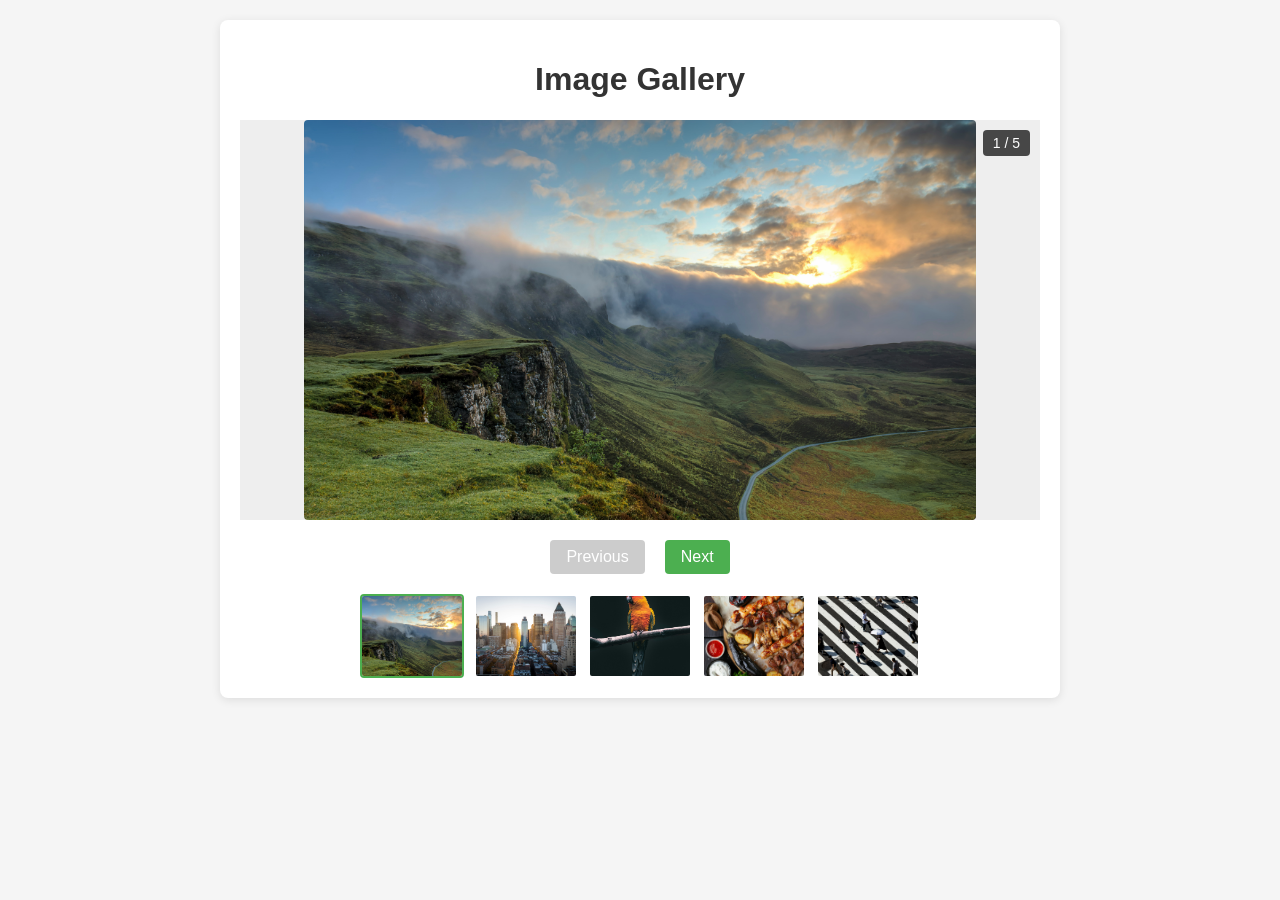
<file: Task 1/index.html>
<!DOCTYPE html>
<html lang="en">
<head>
    <meta charset="UTF-8">
    <meta name="viewport" content="width=device-width, initial-scale=1.0">
    <title>Local Image Gallery</title>
    <link rel="stylesheet" href="styles.css">
</head>
<body>
    <div class="gallery-container">
        <h1>Image Gallery</h1>
        
        <div class="main-image-container">
            <img id="main-image" src="" alt="Gallery Image">
            <div class="image-counter">
                <span id="current-image">1</span> / <span id="total-images">0</span>
            </div>
        </div>
        
        <div class="navigation">
            <button id="prev-btn" class="nav-btn" disabled>Previous</button>
            <button id="next-btn" class="nav-btn" disabled>Next</button>
        </div>
        
        <div class="thumbnail-container">
        </div>
    </div>

    <script src="script.js"></script>
</body>
</html>
</file>
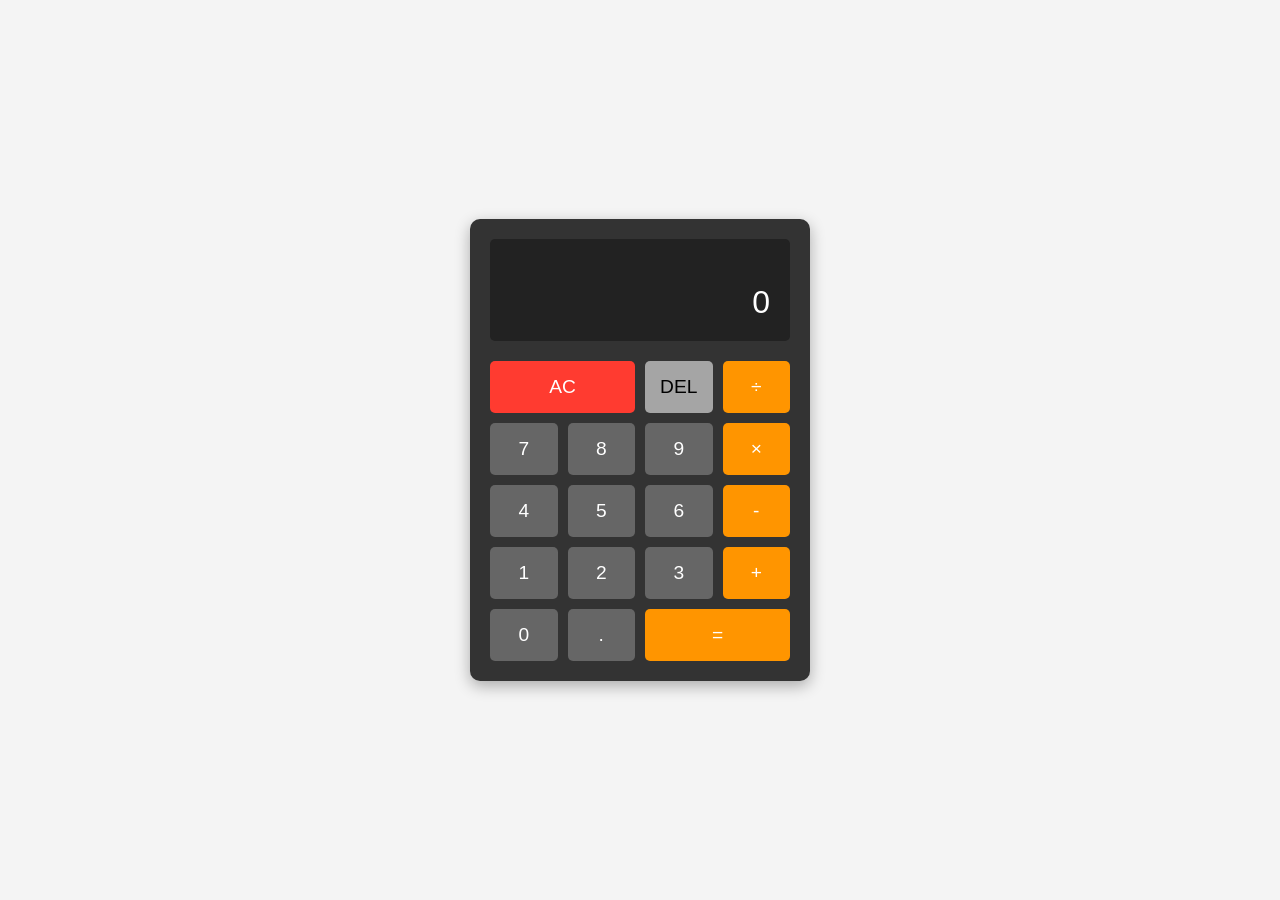
<file: Task 2/index.html>
<!DOCTYPE html>
<html lang="en">
<head>
    <meta charset="UTF-8">
    <meta name="viewport" content="width=device-width, initial-scale=1.0">
    <title>Calculator</title>
    <link rel="stylesheet" href="styles.css">
</head>
<body>
    <div class="calculator">
        <div class="display">
            <div class="previous-operand" id="previous-operand"></div>
            <div class="current-operand" id="current-operand">0</div>
        </div>
        
        <div class="buttons">
            <button class="span-two" id="clear">AC</button>
            <button id="delete">DEL</button>
            <button class="operation" id="divide">÷</button>
            
            <button id="number-7">7</button>
            <button id="number-8">8</button>
            <button id="number-9">9</button>
            <button class="operation" id="multiply">×</button>
            
            <button id="number-4">4</button>
            <button id="number-5">5</button>
            <button id="number-6">6</button>
            <button class="operation" id="subtract">-</button>
            
            <button id="number-1">1</button>
            <button id="number-2">2</button>
            <button id="number-3">3</button>
            <button class="operation" id="add">+</button>
            
            <button id="number-0">0</button>
            <button id="decimal">.</button>
            <button class="span-two" id="equals">=</button>
        </div>
    </div>

    <script src="script.js"></script>
</body>
</html>
</file>
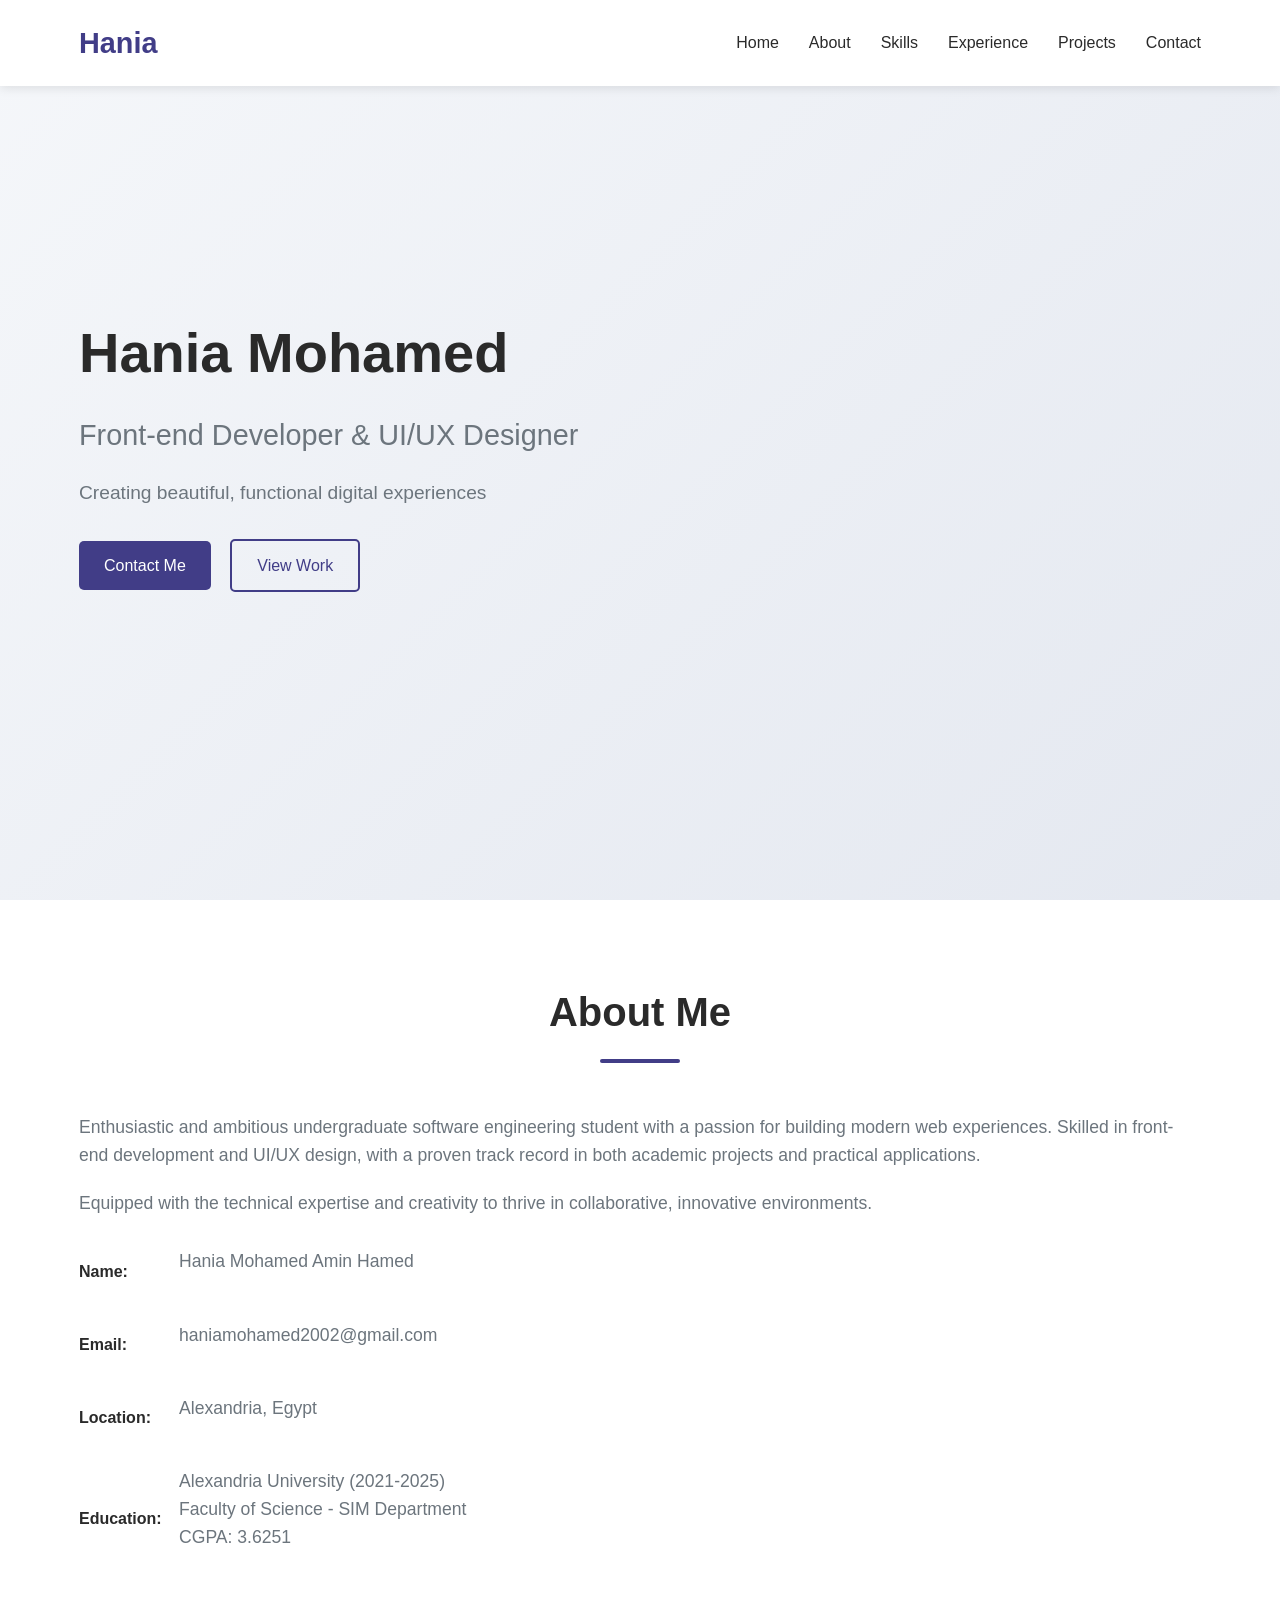
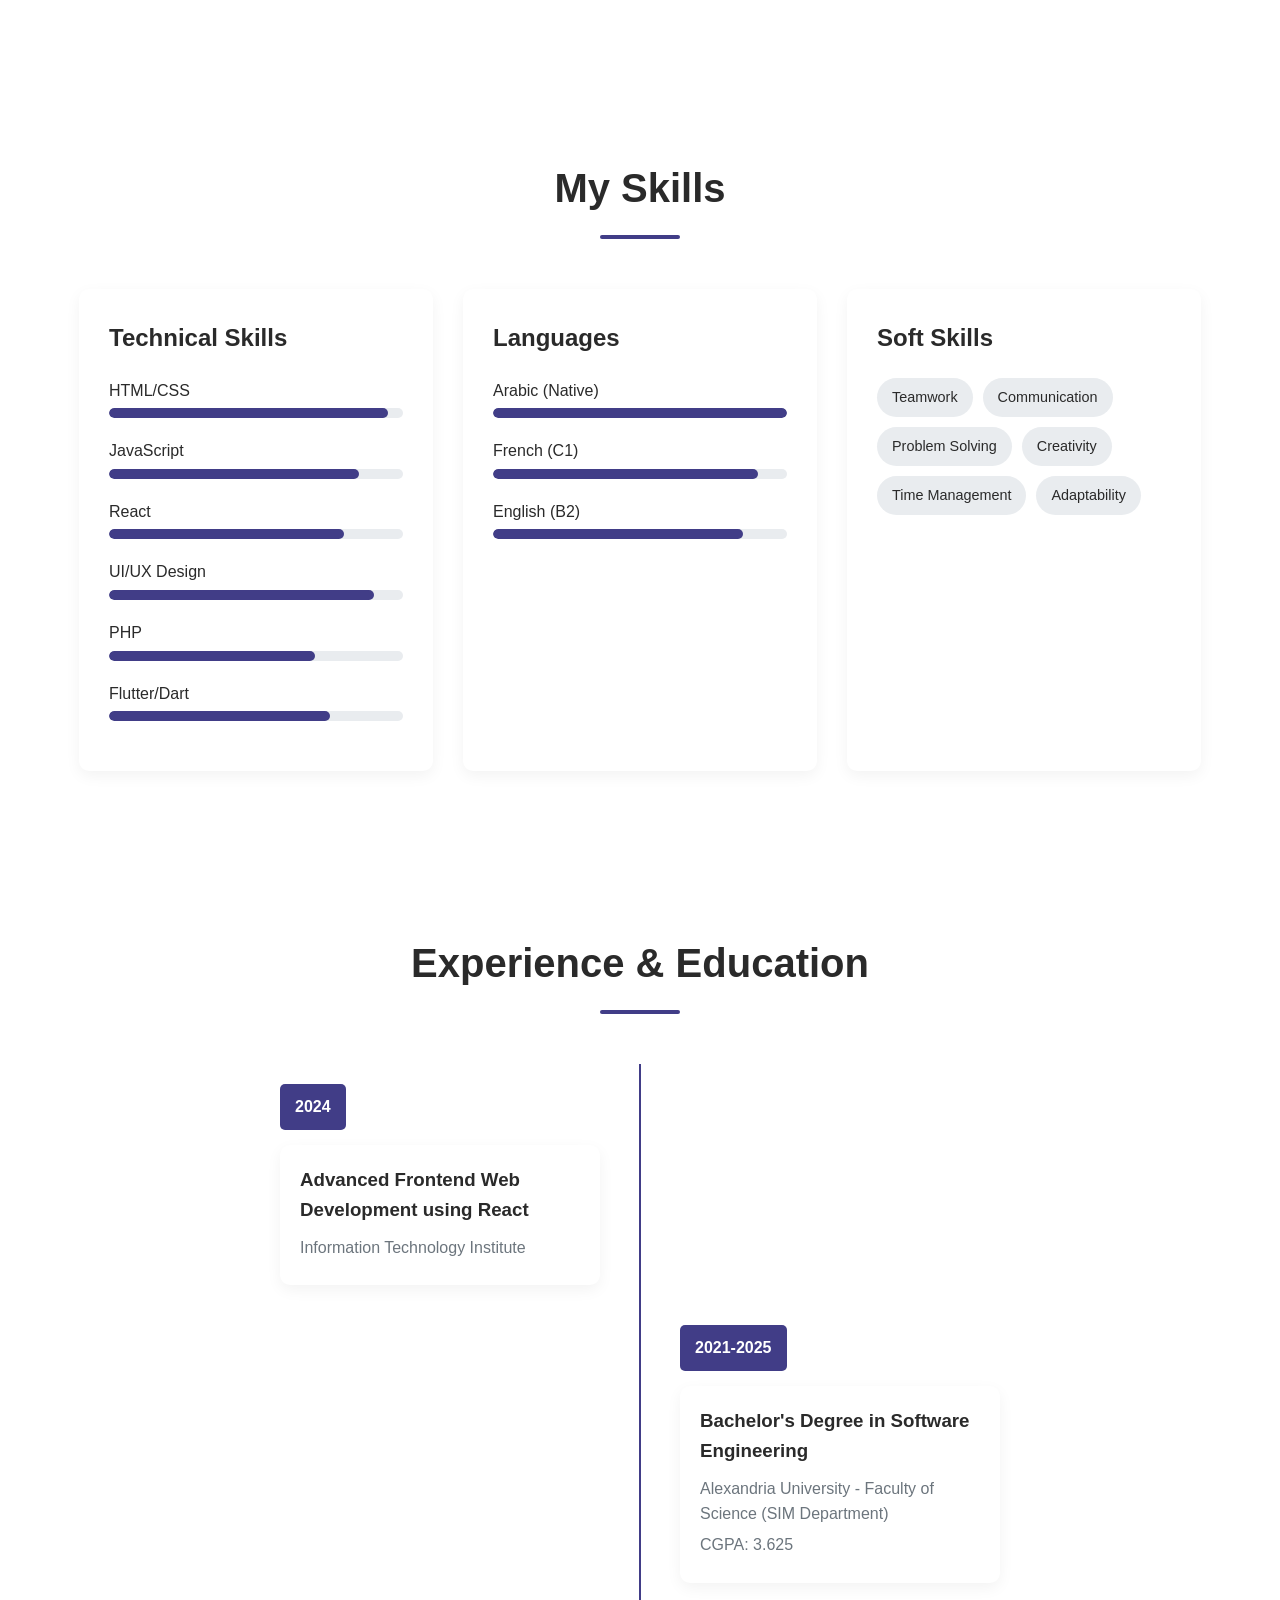
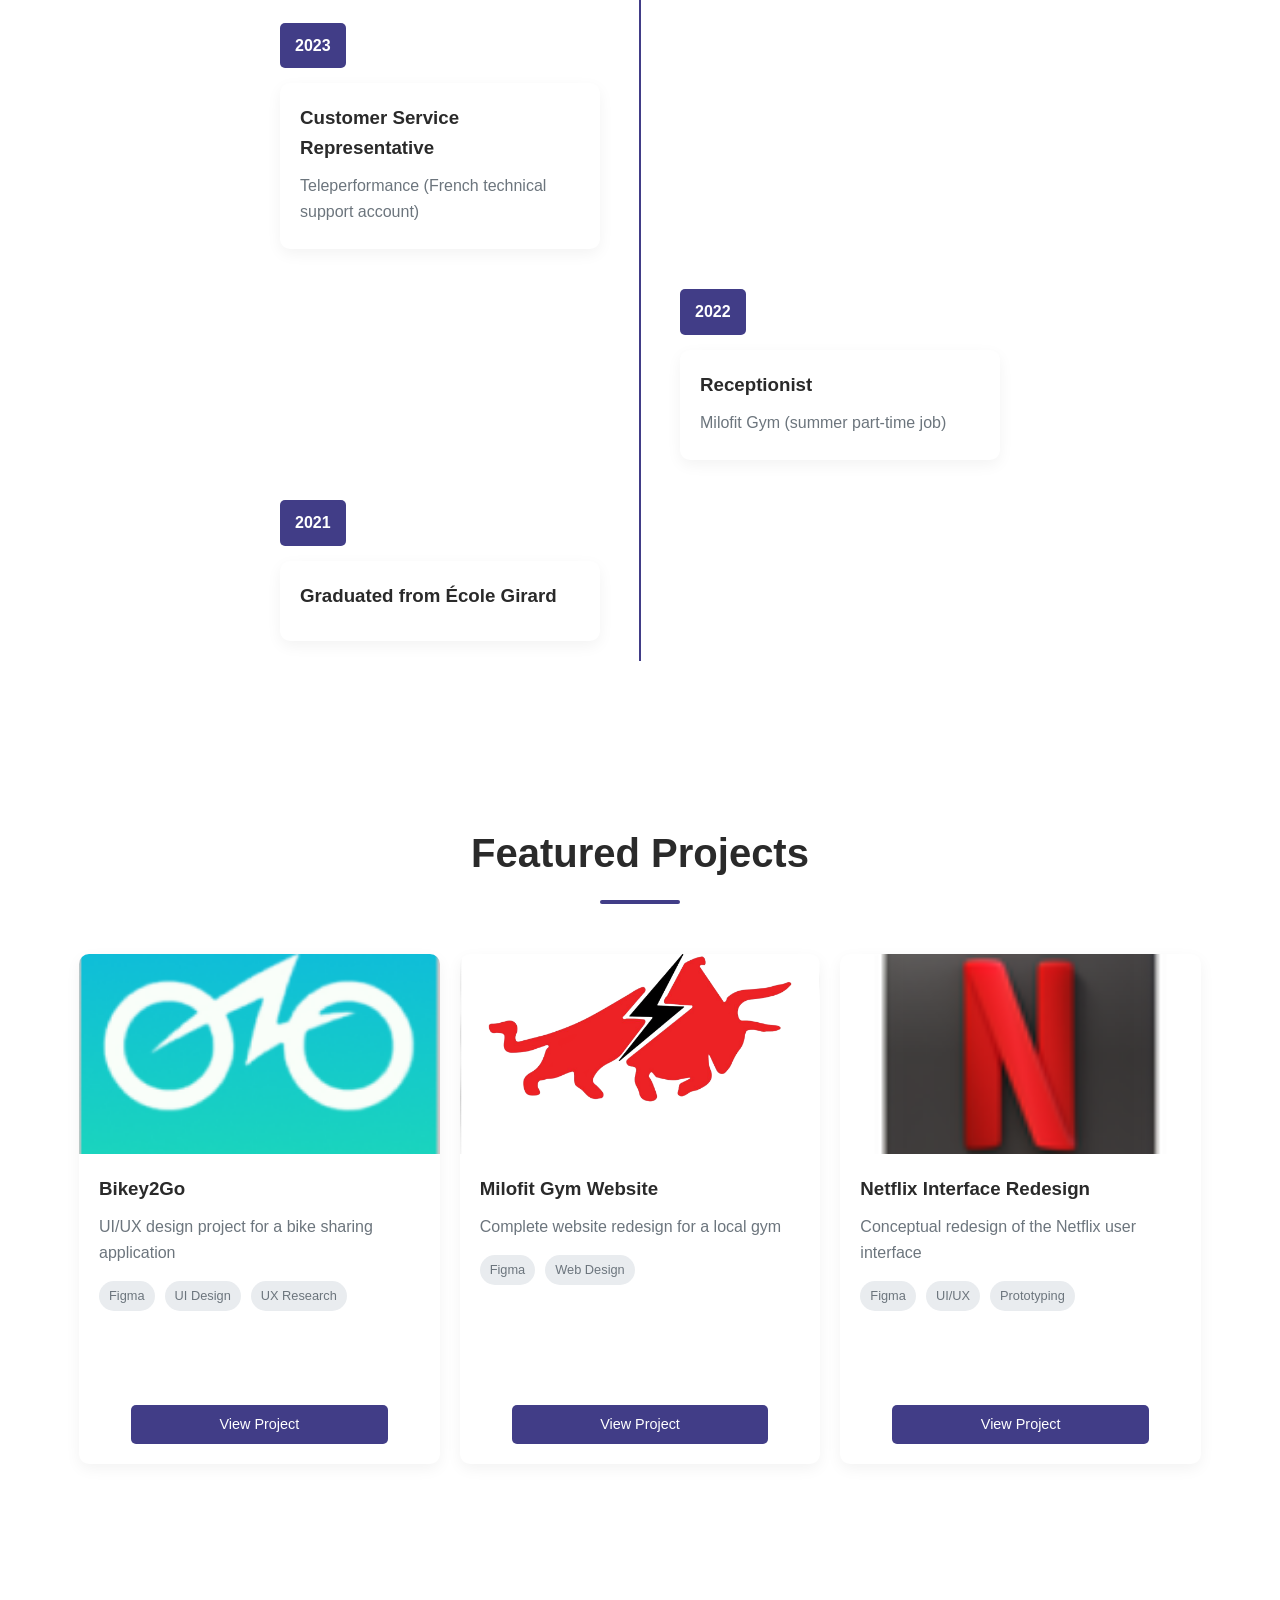
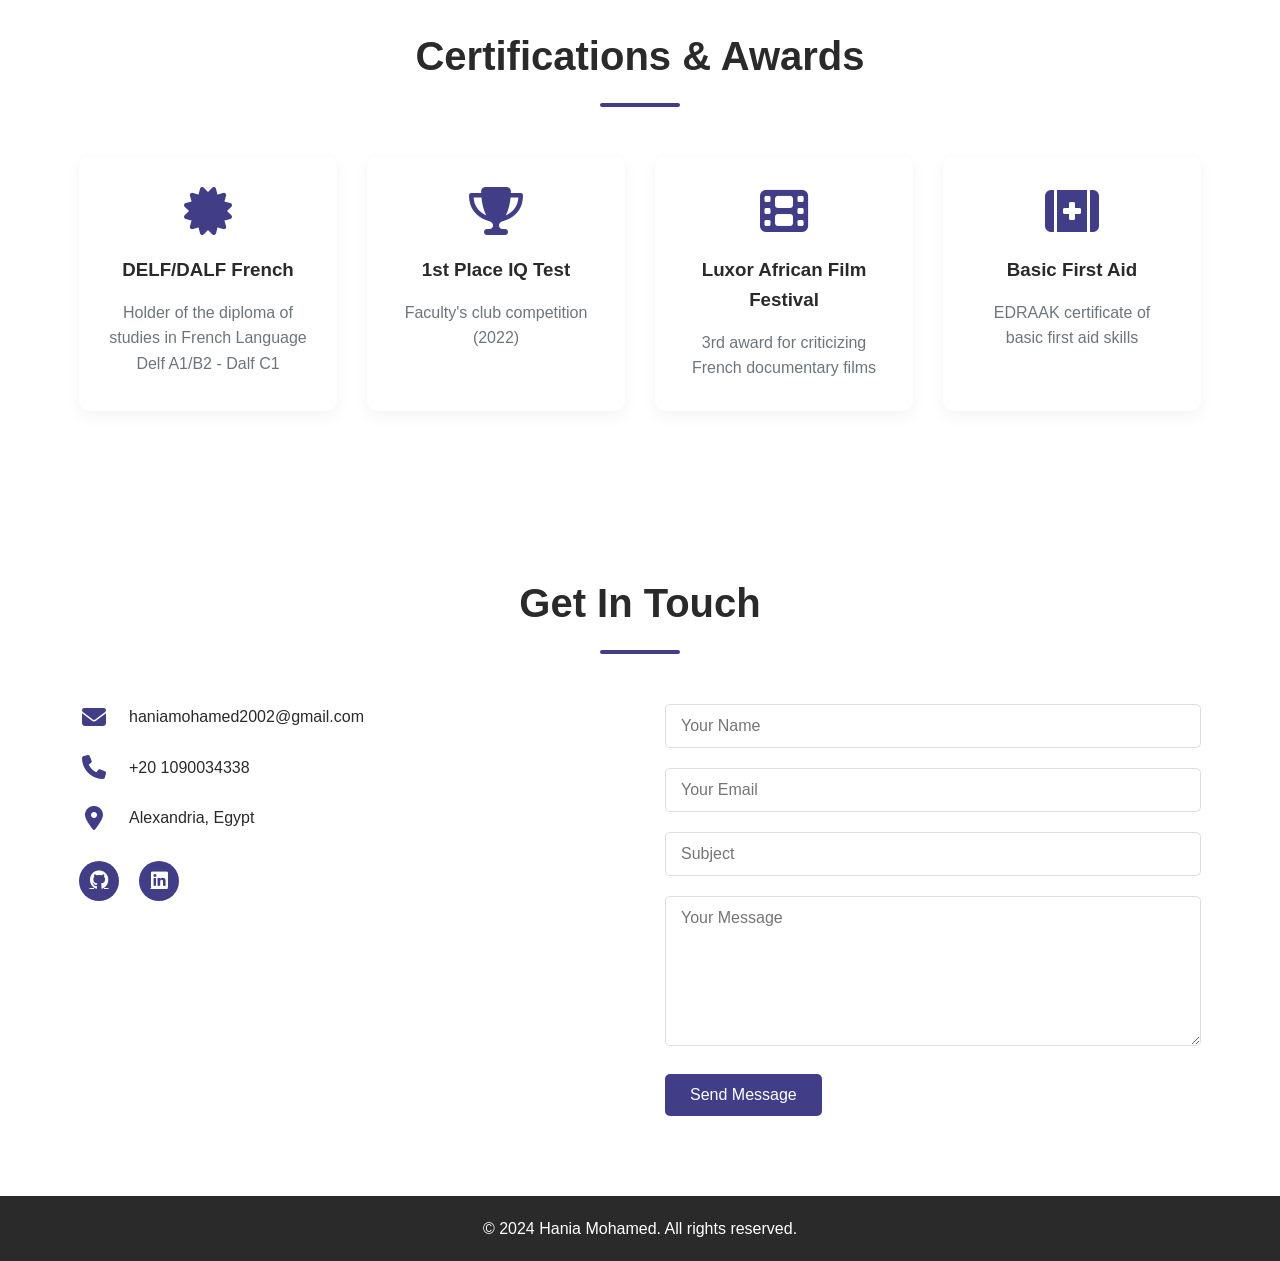
<file: Task 3/index.html>
<!DOCTYPE html>
<html lang="en">
<head>
    <meta charset="UTF-8">
    <meta name="viewport" content="width=device-width, initial-scale=1.0">
    <title>Hania Mohamed | Front-end Developer & UI/UX Designer</title>
    <link rel="stylesheet" href="https://cdnjs.cloudflare.com/ajax/libs/font-awesome/6.4.0/css/all.min.css">
    <link rel="stylesheet" href="styles.css">
</head>
<body>
    <header>
        <div class="container">
            <nav>
                <div class="logo">Hania</div>
                <ul class="nav-links">
                    <li><a href="#home">Home</a></li>
                    <li><a href="#about">About</a></li>
                    <li><a href="#skills">Skills</a></li>
                    <li><a href="#experience">Experience</a></li>
                    <li><a href="#projects">Projects</a></li>
                    <li><a href="#contact">Contact</a></li>
                </ul>
                <div class="hamburger">
                    <div class="line"></div>
                    <div class="line"></div>
                    <div class="line"></div>
                </div>
            </nav>
        </div>
    </header>

    <section id="home" class="hero">
        <div class="container">
            <div class="hero-content">
                <h1>Hania Mohamed</h1>
                <h2>Front-end Developer & UI/UX Designer</h2>
                <p>Creating beautiful, functional digital experiences</p>
                <div class="hero-buttons">
                    <a href="#contact" class="btn">Contact Me</a>
                    <a href="#projects" class="btn btn-outline">View Work</a>
                </div>
            </div>
            
        </div>
    </section>

    <section id="about" class="about">
        <div class="container">
            <h2 class="section-title">About Me</h2>
            <div class="about-content">
                <div class="about-text">
                    <p>Enthusiastic and ambitious undergraduate software engineering student with a passion for building modern web experiences. Skilled in front-end development and UI/UX design, with a proven track record in both academic projects and practical applications.</p>
                    <p>Equipped with the technical expertise and creativity to thrive in collaborative, innovative environments.</p>
                    <div class="about-info">
                        <div class="info-item">
                            <span>Name:</span>
                            <p>Hania Mohamed Amin Hamed</p>
                        </div>
                        <div class="info-item">
                            <span>Email:</span>
                            <p>haniamohamed2002@gmail.com</p>
                        </div>
                        <div class="info-item">
                            <span>Location:</span>
                            <p>Alexandria, Egypt</p>
                        </div>
                        <div class="info-item">
                            <span>Education:</span>
                            <p>Alexandria University (2021-2025)<br>Faculty of Science - SIM Department<br>CGPA: 3.6251</p>
                        </div>
                    </div>
                </div>
                
            </div>
        </div>
    </section>

    <section id="skills" class="skills">
        <div class="container">
            <h2 class="section-title">My Skills</h2>
            <div class="skills-container">
                <div class="skills-category">
                    <h3>Technical Skills</h3>
                    <ul>
                        <li>
                            <span>HTML/CSS</span>
                            <div class="skill-bar">
                                <div class="skill-level" style="width: 95%"></div>
                            </div>
                        </li>
                        <li>
                            <span>JavaScript</span>
                            <div class="skill-bar">
                                <div class="skill-level" style="width: 85%"></div>
                            </div>
                        </li>
                        <li>
                            <span>React</span>
                            <div class="skill-bar">
                                <div class="skill-level" style="width: 80%"></div>
                            </div>
                        </li>
                        <li>
                            <span>UI/UX Design</span>
                            <div class="skill-bar">
                                <div class="skill-level" style="width: 90%"></div>
                            </div>
                        </li>
                        <li>
                            <span>PHP</span>
                            <div class="skill-bar">
                                <div class="skill-level" style="width: 70%"></div>
                            </div>
                        </li>
                        <li>
                            <span>Flutter/Dart</span>
                            <div class="skill-bar">
                                <div class="skill-level" style="width: 75%"></div>
                            </div>
                        </li>
                    </ul>
                </div>
                <div class="skills-category">
                    <h3>Languages</h3>
                    <ul>
                        <li>
                            <span>Arabic (Native)</span>
                            <div class="skill-bar">
                                <div class="skill-level" style="width: 100%"></div>
                            </div>
                        </li>
                        <li>
                            <span>French (C1)</span>
                            <div class="skill-bar">
                                <div class="skill-level" style="width: 90%"></div>
                            </div>
                        </li>
                        <li>
                            <span>English (B2)</span>
                            <div class="skill-bar">
                                <div class="skill-level" style="width: 85%"></div>
                            </div>
                        </li>
                    </ul>
                </div>
                <div class="skills-category">
                    <h3>Soft Skills</h3>
                    <div class="soft-skills">
                        <span>Teamwork</span>
                        <span>Communication</span>
                        <span>Problem Solving</span>
                        <span>Creativity</span>
                        <span>Time Management</span>
                        <span>Adaptability</span>
                    </div>
                </div>
            </div>
        </div>
    </section>

    <section id="experience" class="experience">
        <div class="container">
            <h2 class="section-title">Experience & Education</h2>
            <div class="timeline">
                <div class="timeline-item">
                    <div class="timeline-date">2024</div>
                    <div class="timeline-content">
                        <h3>Advanced Frontend Web Development using React</h3>
                        <p>Information Technology Institute</p>
                    </div>
                </div>
                <div class="timeline-item">
                    <div class="timeline-date">2021-2025</div>
                    <div class="timeline-content">
                        <h3>Bachelor's Degree in Software Engineering</h3>
                        <p>Alexandria University - Faculty of Science (SIM Department)</p>
                        <p>CGPA: 3.625</p>
                    </div>
                </div>
                <div class="timeline-item">
                    <div class="timeline-date">2023</div>
                    <div class="timeline-content">
                        <h3>Customer Service Representative</h3>
                        <p>Teleperformance (French technical support account)</p>
                    </div>
                </div>
                <div class="timeline-item">
                    <div class="timeline-date">2022</div>
                    <div class="timeline-content">
                        <h3>Receptionist</h3>
                        <p>Milofit Gym (summer part-time job)</p>
                    </div>
                </div>
                <div class="timeline-item">
                    <div class="timeline-date">2021</div>
                    <div class="timeline-content">
                        <h3>Graduated from École Girard</h3>
                    </div>
                </div>
            </div>
        </div>
    </section>

    <section id="projects" class="projects">
        <div class="container">
            <h2 class="section-title">Featured Projects</h2>
            <div class="projects-grid">
                <div class="project-card">
                    <div class="project-image">
                        <img src="images/Bikey2Go.png" alt="Bikey2Go Project">
                    </div>
                    <div class="project-info">
                        <h3>Bikey2Go</h3>
                        <p>UI/UX design project for a bike sharing application</p>
                        <div class="project-tags">
                            <span>Figma</span>
                            <span>UI Design</span>
                            <span>UX Research</span>
                        </div>
                        <a href="https://www.figma.com/design/iojPQuopwMZUEFPvkIcTH2/Bikey2Go?node-id=0-1&p=f" class="btn btn-small view-project-btn">View Project</a>
                    </div>
                </div>
                <div class="project-card">
                    <div class="project-image">
                        <img src="images/milo.png" alt="Milofit Gym Website">
                    </div>
                    <div class="project-info">
                        <h3>Milofit Gym Website</h3>
                        <p>Complete website redesign for a local gym</p>
                        <div class="project-tags">
                            <span>Figma</span>
                            <span>Web Design</span>
                        </div>
                        <a href="https://www.figma.com/design/4qBAIR1u6fJpzMK6MVmOx9/MiloFit-Gym-website" class="btn btn-small view-project-btn">View Project</a>
                    </div>
                </div>
                <div class="project-card">
                    <div class="project-image">
                        <img src="images/netflix.png" alt="Netflix Interface">
                    </div>
                    <div class="project-info">
                        <h3>Netflix Interface Redesign</h3>
                        <p>Conceptual redesign of the Netflix user interface</p>
                        <div class="project-tags">
                            <span>Figma</span>
                            <span>UI/UX</span>
                            <span>Prototyping</span>
                        </div>
                        <a href="https://www.figma.com/design/wcqVHj2muIhdg9LwY83srW/software-project?node-id=5-26&p=f" class="btn btn-small view-project-btn">View Project</a>
                    </div>
                </div>
            </div>
        </div>
    </section>
    <section id="certifications" class="certifications">
        <div class="container">
            <h2 class="section-title">Certifications & Awards</h2>
            <div class="certs-grid">
                <div class="cert-card">
                    <i class="fas fa-certificate"></i>
                    <h3>DELF/DALF French</h3>
                    <p>Holder of the diploma of studies in French Language Delf A1/B2 - Dalf C1</p>
                </div>
                <div class="cert-card">
                    <i class="fas fa-trophy"></i>
                    <h3>1st Place IQ Test</h3>
                    <p>Faculty's club competition (2022)</p>
                </div>
                <div class="cert-card">
                    <i class="fas fa-film"></i>
                    <h3>Luxor African Film Festival</h3>
                    <p>3rd award for criticizing French documentary films</p>
                </div>
                <div class="cert-card">
                    <i class="fas fa-first-aid"></i>
                    <h3>Basic First Aid</h3>
                    <p>EDRAAK certificate of basic first aid skills</p>
                </div>
            </div>
        </div>
    </section>

    <section id="contact" class="contact">
        <div class="container">
            <h2 class="section-title">Get In Touch</h2>
            <div class="contact-content">
                <div class="contact-info">
                    <div class="info-item">
                        <i class="fas fa-envelope"></i>
                        <p>haniamohamed2002@gmail.com</p>
                    </div>
                    <div class="info-item">
                        <i class="fas fa-phone"></i>
                        <p>+20 1090034338</p>
                    </div>
                    <div class="info-item">
                        <i class="fas fa-map-marker-alt"></i>
                        <p>Alexandria, Egypt</p>
                    </div>
                    <div class="social-links">
                        <a href="https://github.com/haniaamin" target="_blank"><i class="fab fa-github"></i></a>
                        <a href="https://linkedin.com/in/hania-mohamed-a47a93238" target="_blank"><i class="fab fa-linkedin"></i></a>
                    </div>
                </div>
                <form class="contact-form">
                    <div class="form-group">
                        <input type="text" placeholder="Your Name" required>
                    </div>
                    <div class="form-group">
                        <input type="email" placeholder="Your Email" required>
                    </div>
                    <div class="form-group">
                        <input type="text" placeholder="Subject">
                    </div>
                    <div class="form-group">
                        <textarea placeholder="Your Message" required></textarea>
                    </div>
                    <button type="submit" class="btn">Send Message</button>
                </form>
            </div>
        </div>
    </section>

    <footer>
        <div class="container">
            <p>&copy; 2024 Hania Mohamed. All rights reserved.</p>
        </div>
    </footer>

    <script src="script.js"></script>
</body>
</html>
</file>
<file: Task 1/styles.css>
body {
    font-family: Arial, sans-serif;
    margin: 0;
    padding: 20px;
    background-color: #f5f5f5;
}

.gallery-container {
    max-width: 800px;
    margin: 0 auto;
    background-color: white;
    padding: 20px;
    border-radius: 8px;
    box-shadow: 0 2px 10px rgba(0, 0, 0, 0.1);
}

h1 {
    text-align: center;
    color: #333;
}

.main-image-container {
    position: relative;
    margin: 20px 0;
    min-height: 400px;
    background-color: #eee;
    display: flex;
    align-items: center;
    justify-content: center;
}

#main-image {
    max-width: 100%;
    max-height: 400px;
    object-fit: contain;
    border-radius: 4px;
    display: block;
}

.image-counter {
    position: absolute;
    top: 10px;
    right: 10px;
    background-color: rgba(0, 0, 0, 0.7);
    color: white;
    padding: 5px 10px;
    border-radius: 4px;
    font-size: 14px;
}

.navigation {
    display: flex;
    justify-content: center;
    gap: 20px;
    margin-bottom: 20px;
}

.nav-btn {
    padding: 8px 16px;
    background-color: #4CAF50;
    color: white;
    border: none;
    border-radius: 4px;
    cursor: pointer;
    font-size: 16px;
    transition: background-color 0.3s;
}

.nav-btn:hover {
    background-color: #45a049;
}

.nav-btn:disabled {
    background-color: #cccccc;
    cursor: not-allowed;
}

.thumbnail-container {
    display: flex;
    flex-wrap: wrap;
    gap: 10px;
    justify-content: center;
}

.thumbnail {
    width: 100px;
    height: 80px;
    object-fit: cover;
    border-radius: 4px;
    cursor: pointer;
    transition: transform 0.2s, border 0.2s;
    border: 2px solid transparent;
}

.thumbnail:hover {
    transform: scale(1.05);
}

.thumbnail.active {
    border: 2px solid #4CAF50;
}
</file>
<file: Task 2/styles.css>
body {
    margin: 0;
    padding: 0;
    font-family: 'Arial', sans-serif;
    display: flex;
    justify-content: center;
    align-items: center;
    min-height: 100vh;
    background-color: #f4f4f4;
}

.calculator {
    width: 300px;
    background-color: #333;
    border-radius: 10px;
    padding: 20px;
    box-shadow: 0 5px 15px rgba(0, 0, 0, 0.3);
}

.display {
    background-color: #222;
    padding: 20px;
    border-radius: 5px;
    margin-bottom: 20px;
    text-align: right;
    color: white;
}

.previous-operand {
    min-height: 20px;
    font-size: 1rem;
    color: rgba(255, 255, 255, 0.7);
}

.current-operand {
    font-size: 2rem;
    margin-top: 5px;
}

.buttons {
    display: grid;
    grid-template-columns: repeat(4, 1fr);
    grid-gap: 10px;
}

button {
    padding: 15px;
    font-size: 1.2rem;
    border: none;
    border-radius: 5px;
    cursor: pointer;
    background-color: #666;
    color: white;
    transition: background-color 0.2s;
}

button:hover {
    background-color: #888;
}

button:active {
    transform: scale(0.98);
}

.operation {
    background-color: #ff9500;
}

.operation:hover {
    background-color: #ffaa33;
}

.span-two {
    grid-column: span 2;
}

#clear {
    background-color: #ff3b30;
}

#clear:hover {
    background-color: #ff5e54;
}

#delete {
    background-color: #a5a5a5;
    color: #000;
}

#delete:hover {
    background-color: #c5c5c5;
}

#equals {
    background-color: #ff9500;
}
</file>
<file: Task 3/styles.css>
/* Global Styles */
:root {
    --primary-color: #413d87;
    --secondary-color: #4d44db;
    --dark-color: #2a2a2a;
    --light-color: #f8f9fa;
    --gray-color: #6c757d;
    --success-color: #28a745;
    --danger-color: #dc3545;
    --warning-color: #ffc107;
    --info-color: #17a2b8;
}

* {
    margin: 0;
    padding: 0;
    box-sizing: border-box;
}

html {
    scroll-behavior: smooth;
}

body {
    font-family: 'Segoe UI', Tahoma, Geneva, Verdana, sans-serif;
    line-height: 1.6;
    color: var(--dark-color);
    background-color: #fff;
}

.container {
    width: 90%;
    max-width: 1200px;
    margin: 0 auto;
    padding: 0 15px;
}

section {
    padding: 80px 0;
}

.section-title {
    text-align: center;
    margin-bottom: 50px;
    font-size: 2.5rem;
    color: var(--dark-color);
    position: relative;
}

.section-title::after {
    content: '';
    display: block;
    width: 80px;
    height: 4px;
    background: var(--primary-color);
    margin: 15px auto;
    border-radius: 2px;
}

.btn {
    display: inline-block;
    background: var(--primary-color);
    color: white;
    padding: 12px 25px;
    border: none;
    border-radius: 5px;
    cursor: pointer;
    text-decoration: none;
    font-size: 1rem;
    font-weight: 500;
    transition: all 0.3s ease;
}

.btn:hover {
    background: var(--secondary-color);
    transform: translateY(-3px);
    box-shadow: 0 5px 15px rgba(108, 99, 255, 0.3);
}

.btn-outline {
    background: transparent;
    border: 2px solid var(--primary-color);
    color: var(--primary-color);
    margin-left: 15px;
}

.btn-outline:hover {
    background: var(--primary-color);
    color: white;
}

.btn-small {
    padding: 8px 15px;
    font-size: 0.9rem;
}

/* Header Styles */
header {
    position: fixed;
    width: 100%;
    top: 0;
    left: 0;
    z-index: 1000;
    background-color: white;
    box-shadow: 0 2px 10px rgba(0, 0, 0, 0.1);
    transition: all 0.3s ease;
}

nav {
    display: flex;
    justify-content: space-between;
    align-items: center;
    padding: 20px 0;
}

.logo {
    font-size: 1.8rem;
    font-weight: 700;
    color: var(--primary-color);
}

.nav-links {
    display: flex;
    list-style: none;
}

.nav-links li {
    margin-left: 30px;
}

.nav-links a {
    text-decoration: none;
    color: var(--dark-color);
    font-weight: 500;
    transition: color 0.3s ease;
}

.nav-links a:hover {
    color: var(--primary-color);
}

.hamburger {
    display: none;
    cursor: pointer;
}

.hamburger .line {
    width: 25px;
    height: 3px;
    background-color: var(--dark-color);
    margin: 5px;
    transition: all 0.3s ease;
}

/* Hero Section */
.hero {
    height: 100vh;
    display: flex;
    align-items: center;
    background: linear-gradient(135deg, #f5f7fa 0%, #e4e8f0 100%);
    padding-top: 80px;
}

.hero-content {
    flex: 1;
    padding-right: 30px;
}

.hero-content h1 {
    font-size: 3.5rem;
    margin-bottom: 15px;
    color: var(--dark-color);
}

.hero-content h2 {
    font-size: 1.8rem;
    font-weight: 400;
    margin-bottom: 20px;
    color: var(--gray-color);
}

.hero-content p {
    font-size: 1.2rem;
    margin-bottom: 30px;
    color: var(--gray-color);
}


/* About Section */
.about-content {
    display: flex;
    align-items: center;
    gap: 50px;
}

.about-text {
    flex: 1;
}

.about-text p {
    margin-bottom: 20px;
    font-size: 1.1rem;
    color: var(--gray-color);
}

.about-info {
    margin-top: 30px;
}

.info-item {
    margin-bottom: 15px;
}

.info-item span {
    font-weight: 600;
    color: var(--dark-color);
    display: inline-block;
    width: 100px;
}

.about-image {
    flex: 1;
    text-align: center;
}

.about-image img {
    max-width: 100%;
    border-radius: 10px;
    box-shadow: 0 10px 30px rgba(0, 0, 0, 0.1);
}

/* Skills Section */
.skills-container {
    display: flex;
    gap: 30px;
    margin-top: 40px;
}

.skills-category {
    flex: 1;
    background: white;
    padding: 30px;
    border-radius: 10px;
    box-shadow: 0 5px 15px rgba(0, 0, 0, 0.05);
}

.skills-category h3 {
    margin-bottom: 20px;
    font-size: 1.5rem;
    color: var(--dark-color);
}

.skills-category ul {
    list-style: none;
}

.skills-category li {
    margin-bottom: 20px;
}

.skill-bar {
    height: 10px;
    background: #e9ecef;
    border-radius: 5px;
    margin-top: 5px;
    overflow: hidden;
}

.skill-level {
    height: 100%;
    background: var(--primary-color);
    border-radius: 5px;
}

.soft-skills {
    display: flex;
    flex-wrap: wrap;
    gap: 10px;
}

.soft-skills span {
    background: #e9ecef;
    padding: 8px 15px;
    border-radius: 20px;
    font-size: 0.9rem;
}

/* Experience Section */
.timeline {
    position: relative;
    max-width: 800px;
    margin: 0 auto;
}

.timeline::before {
    content: '';
    position: absolute;
    width: 2px;
    background-color: var(--primary-color);
    top: 0;
    bottom: 0;
    left: 50%;
    margin-left: -1px;
}

.timeline-item {
    padding: 20px 40px;
    position: relative;
    width: 50%;
    box-sizing: border-box;
}

.timeline-item:nth-child(odd) {
    left: 0;
}

.timeline-item:nth-child(even) {
    left: 50%;
}

.timeline-date {
    padding: 10px 15px;
    background-color: var(--primary-color);
    color: white;
    border-radius: 5px;
    font-weight: 600;
    display: inline-block;
    margin-bottom: 15px;
}

.timeline-content {
    padding: 20px;
    background-color: white;
    border-radius: 10px;
    box-shadow: 0 5px 15px rgba(0, 0, 0, 0.05);
}

.timeline-content h3 {
    margin-bottom: 10px;
    color: var(--dark-color);
}

.timeline-content p {
    color: var(--gray-color);
    margin-bottom: 5px;
}

/* Projects Section */
.projects-grid {
    display: grid;
    grid-template-columns: repeat(auto-fill, minmax(350px, 1fr));
    gap: 30px;
    margin-top: 40px;
}

.project-card {
    background: white;
    border-radius: 10px;
    overflow: hidden;
    box-shadow: 0 5px 15px rgba(0, 0, 0, 0.05);
    transition: transform 0.3s ease, box-shadow 0.3s ease;
}

.project-card:hover {
    transform: translateY(-10px);
    box-shadow: 0 15px 30px rgba(0, 0, 0, 0.1);
}

.project-image {
    height: 350px;
    overflow: hidden;
}

.project-image img {
    width: 100%;
    height: 100%;
    object-fit: cover;
    transition: transform 0.5s ease;
}

.project-card:hover .project-image img {
    transform: scale(1.1);
}

.project-info {
    padding: 20px;
}

.project-info h3 {
    margin-bottom: 10px;
    color: var(--dark-color);
}

.project-info p {
    color: var(--gray-color);
    margin-bottom: 15px;
}

.project-tags {
    display: flex;
    flex-wrap: wrap;
    gap: 10px;
    margin-bottom: 15px;
}

.project-tags span {
    background: #e9ecef;
    padding: 5px 10px;
    border-radius: 20px;
    font-size: 0.8rem;
    color: var(--gray-color);
}

/* Certifications Section */
.certs-grid {
    display: grid;
    grid-template-columns: repeat(auto-fill, minmax(250px, 1fr));
    gap: 30px;
    margin-top: 40px;
}

.cert-card {
    background: white;
    padding: 30px;
    border-radius: 10px;
    box-shadow: 0 5px 15px rgba(0, 0, 0, 0.05);
    text-align: center;
    transition: transform 0.3s ease;
}

.cert-card:hover {
    transform: translateY(-10px);
}

.cert-card i {
    font-size: 3rem;
    color: var(--primary-color);
    margin-bottom: 20px;
}

.cert-card h3 {
    margin-bottom: 15px;
    color: var(--dark-color);
}

.cert-card p {
    color: var(--gray-color);
}

/* Contact Section */
.contact-content {
    display: flex;
    gap: 50px;
    margin-top: 40px;
}

.contact-info {
    flex: 1;
}

.info-item {
    display: flex;
    align-items: center;
    margin-bottom: 25px;
}

.info-item i {
    font-size: 1.5rem;
    color: var(--primary-color);
    margin-right: 20px;
    width: 30px;
    text-align: center;
}

.social-links {
    display: flex;
    gap: 20px;
    margin-top: 30px;
}

.social-links a {
    display: inline-flex;
    align-items: center;
    justify-content: center;
    width: 40px;
    height: 40px;
    background: var(--primary-color);
    color: white;
    border-radius: 50%;
    font-size: 1.2rem;
    transition: all 0.3s ease;
}

.social-links a:hover {
    background: var(--secondary-color);
    transform: translateY(-5px);
}

.contact-form {
    flex: 1;
}

.form-group {
    margin-bottom: 20px;
}

.form-group input,
.form-group textarea {
    width: 100%;
    padding: 12px 15px;
    border: 1px solid #ddd;
    border-radius: 5px;
    font-family: inherit;
    font-size: 1rem;
    transition: border-color 0.3s ease;
}

.form-group input:focus,
.form-group textarea:focus {
    outline: none;
    border-color: var(--primary-color);
}

.form-group textarea {
    min-height: 150px;
    resize: vertical;
}

/* Footer */
footer {
    background: var(--dark-color);
    color: white;
    text-align: center;
    padding: 20px 0;
}

/* Projects Section - Aligned Buttons Inside Cards */
.projects-grid {
    display: flex;
    gap: 20px;
    justify-content: space-between;
}

.project-card {
    height:510px;
    display: flex;
    flex-direction: column;
    flex: 1;
    min-width: 0; /* Fixes flexbox overflow issues */
}

.project-info {
    display: flex;
    flex-direction: column;
    height: 100%; /* Ensures all cards are same height */
}

.view-project-btn {
    margin-top: auto; /* Pushes button to bottom */
    align-self: center; /* Centers the button horizontally */
    width: 80%; /* Makes buttons same width */
    text-align: center;
}

/* Responsive adjustments */
@media (max-width: 768px) {
    .projects-grid {
        flex-direction: column;
    }
    
    .project-card {
        margin-bottom: 30px;
    }
    
    .view-project-btn {
        width: 100%;
    }
}

/* Responsive Styles */
@media (max-width: 992px) {
    .about-content,
    .contact-content {
        flex-direction: column;
    }
    
    .skills-container {
        flex-direction: column;
    }
    
    .hero-content {
        padding-right: 0;
        margin-bottom: 40px;
    }
    
    .timeline::before {
        left: 30px;
    }
    
    .timeline-item {
        width: 100%;
        padding-left: 70px;
        padding-right: 0;
    }
    
    .timeline-item:nth-child(even) {
        left: 0;
    }
}

@media (max-width: 768px) {
    .nav-links {
        position: fixed;
        top: 80px;
        left: -100%;
        width: 100%;
        height: calc(100vh - 80px);
        background: white;
        flex-direction: column;
        align-items: center;
        padding: 40px 0;
        transition: all 0.5s ease;
    }
    
    .nav-links.active {
        left: 0;
    }
    
    .nav-links li {
        margin: 15px 0;
    }
    
    .hamburger {
        display: block;
    }
    
    .hamburger.active .line:nth-child(1) {
        transform: rotate(-45deg) translate(-5px, 6px);
    }
    
    .hamburger.active .line:nth-child(2) {
        opacity: 0;
    }
    
    .hamburger.active .line:nth-child(3) {
        transform: rotate(45deg) translate(-5px, -6px);
    }
    
    .hero-content h1 {
        font-size: 2.5rem;
    }
    
    .hero-content h2 {
        font-size: 1.5rem;
    }
    
    .section-title {
        font-size: 2rem;
    }
}

@media (max-width: 576px) {
    .projects-grid {
        grid-template-columns: 1fr;
    }
    
    .hero-buttons .btn {
        display: block;
        width: 100%;
        margin-bottom: 15px;
    }
    
    .hero-buttons .btn-outline {
        margin-left: 0;
    }
}
</file>
